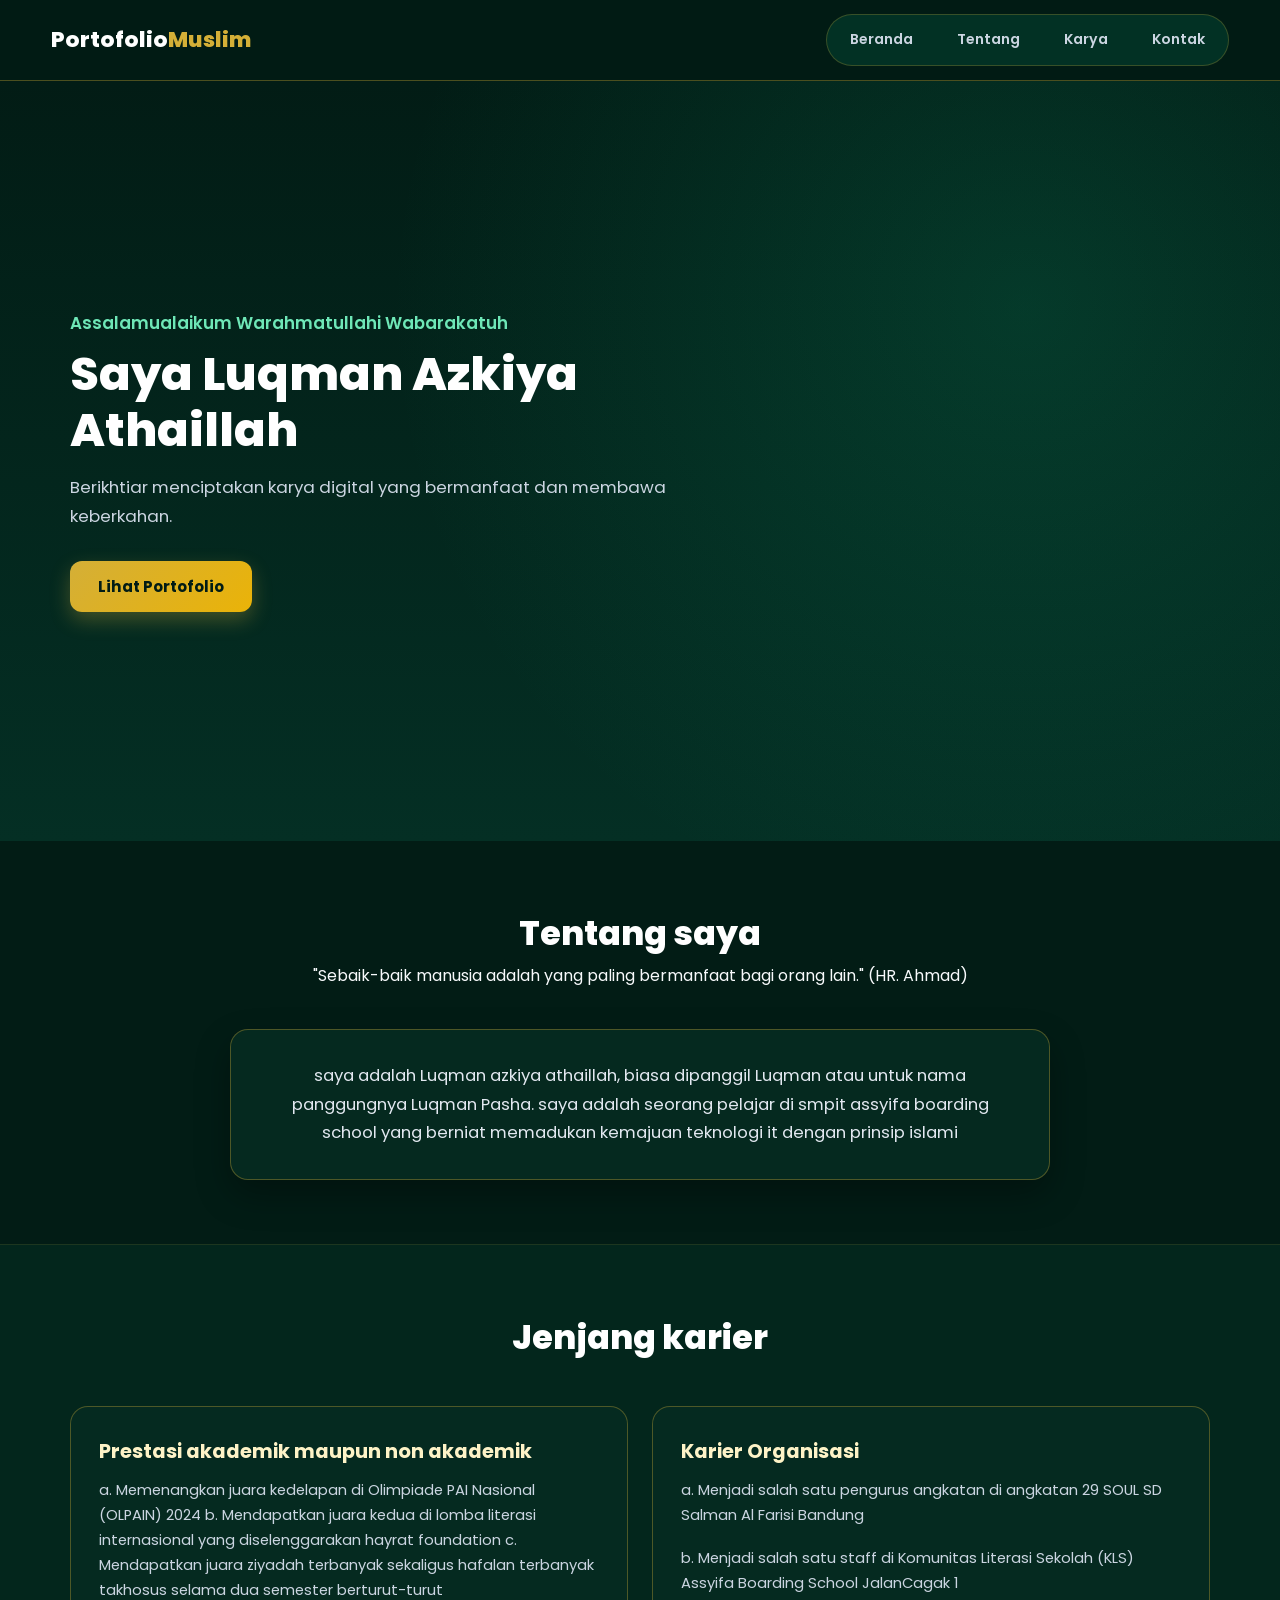
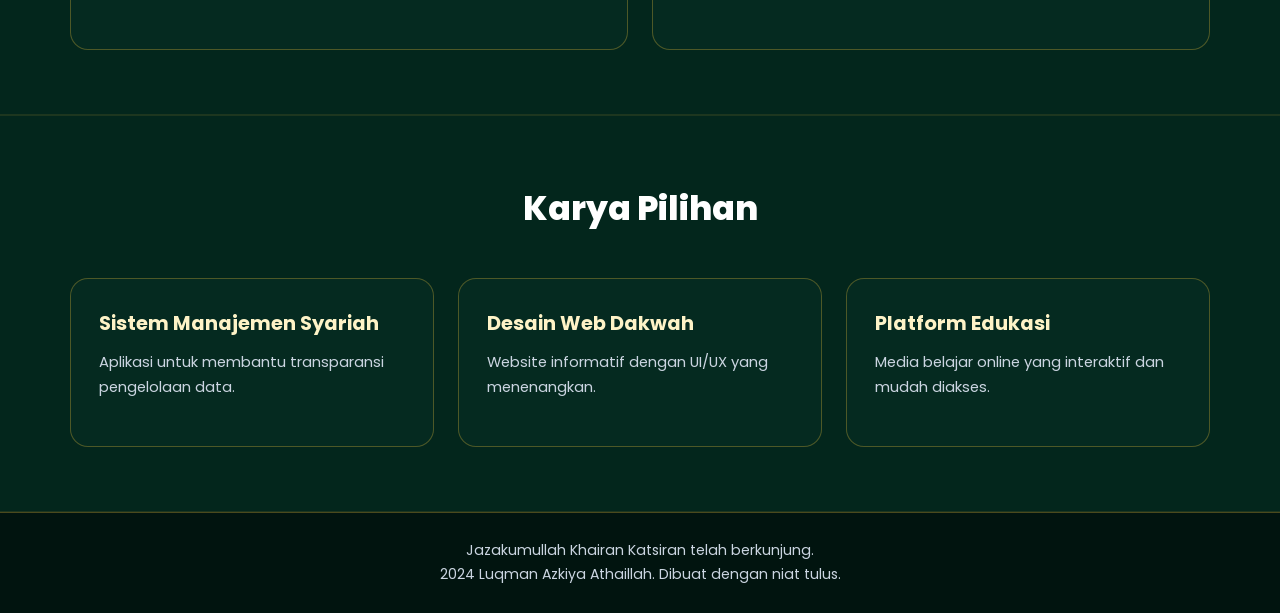
<file: index (1).html>
<!DOCTYPE html>
<html lang="id">
<head>
    <meta charset="UTF-8">
    <meta name="viewport" content="width=device-width, initial-scale=1.0">
    <title>Portofolio Islami Profesional - [Nama Anda]</title>
    
    <link rel="stylesheet" href="style.css">
    
    <link href="https://fonts.googleapis.com/css2?family=Amiri:wght@700&family=Poppins:wght@300;400;600&display=swap" rel="stylesheet">
</head>
<body>

    <nav>
        <div class="container-nav">
            <div class="logo">Portofolio<span>Muslim</span></div>
            <ul class="nav-links">
                <li><a href="#home">Beranda</a></li>
                <li><a href="#about">Tentang</a></li>
                <li><a href="#projects">Karya</a></li>
                <li><a href="#contact">Kontak</a></li>
            </ul>
        </div>
    </nav>

    <header id="home">
        <div class="container">
            <div class="hero-content">
                <p class="salam">Assalamualaikum Warahmatullahi Wabarakatuh</p>
                <h1>Saya Luqman Azkiya Athaillah</h1>
                <p class="tagline">Berikhtiar menciptakan karya digital yang bermanfaat dan membawa keberkahan.</p>
                <a href="#projects" class="btn-primary">Lihat Portofolio</a>
            </div>
        </div>
    </header>

    <section id="about">
        <div class="container">
            <div class="section-header">
                <h2>Tentang saya</h2>
                <p class="quote">"Sebaik-baik manusia adalah yang paling bermanfaat bagi orang lain." (HR. Ahmad)</p>
            </div>
            <div class="about-content">
                <p>saya adalah Luqman azkiya athaillah, biasa dipanggil Luqman atau untuk nama panggungnya Luqman Pasha. saya
                    adalah seorang pelajar di smpit assyifa boarding school yang berniat memadukan kemajuan teknologi it dengan
                    prinsip islami
                </p>
            </div>
        </div>
    </section>

    <section id="projects" class="bg-alt">
        <div class="container">
            <div class="section-header">
                <h2>Jenjang karier</h2>
            </div>
            <div class="project-grid">
                <div class="project-card">
                    <div class="card-body">
                        <h3>Prestasi akademik maupun non akademik</h3>
                        <p>a. Memenangkan juara kedelapan di Olimpiade PAI Nasional (OLPAIN) 2024
                           b. Mendapatkan juara kedua di lomba literasi internasional yang diselenggarakan hayrat foundation
                           c. Mendapatkan juara ziyadah terbanyak sekaligus hafalan terbanyak takhosus selama dua semester berturut-turut
                        </p>
                    </div>
                </div>
                <div class="project-card">
                    <div class="card-body">
                        <h3>Karier Organisasi</h3>
                        <p>a. Menjadi salah satu pengurus angkatan di angkatan 29 SOUL SD Salman Al Farisi Bandung<p>
                           b. Menjadi salah satu staff di Komunitas Literasi Sekolah (KLS) Assyifa Boarding School JalanCagak 1
                        </p>
                    </div>
    </section>

    <section id="projects" class="bg-alt">
        <div class="container">
            <div class="section-header">
                <h2>Karya Pilihan</h2>
            </div>
            <div class="project-grid">
                <div class="project-card">
                    <div class="card-body">
                        <h3>Sistem Manajemen Syariah</h3>
                        <p>Aplikasi untuk membantu transparansi pengelolaan data.</p>
                    </div>
                </div>
                <div class="project-card">
                    <div class="card-body">
                        <h3>Desain Web Dakwah</h3>
                        <p>Website informatif dengan UI/UX yang menenangkan.</p>
                    </div>
                </div>
                <div class="project-card">
                    <div class="card-body">
                        <h3>Platform Edukasi</h3>
                        <p>Media belajar online yang interaktif dan mudah diakses.</p>
                    </div>
                </div>
            </div>
        </div>
    </section>

    <footer>
        <div class="container">
            <p>Jazakumullah Khairan Katsiran telah berkunjung.</p>
            <p>2024 Luqman Azkiya Athaillah. Dibuat dengan niat tulus.</p>
        </div>
    </footer>

</body>
</html>
</file>
<file: style.css>
/* =================================================================
   0. VARIABEL TEMA & RESET DASAR (ROYAL EMERALD & IMPERIAL GOLD)
   ================================================================= */
:root {
    --emerald-dark: #021c15;
    --emerald-deep: #042f24;
    --emerald-main: #064e3b;
    --emerald-light: #10b981;
    --gold-primary: #d4af37;
    --gold-bright: #facc15;
    --gold-soft: #fde68a;
    --text-light: #f8fafc;
    --text-muted: #cbd5e1;
    --card-bg: rgba(6, 44, 34, 0.85);
    --border-gold: rgba(212, 175, 55, 0.35);
}

* {
    margin: 0;
    padding: 0;
    box-sizing: border-box;
}

body {
    font-family: 'Poppins', sans-serif;
    background-color: var(--emerald-dark);
    color: var(--text-light);
    line-height: 1.7;
    overflow-x: hidden;
}

.hidden-page, .hidden {
    display: none !important;
}

.container {
    width: 90%;
    max-width: 1140px;
    margin: 0 auto;
}

/* =================================================================
   1. ENTERING STYLE & LOADING SCREEN SEJARAH + POTRET DETAIL 4 TOKOH
   ================================================================= */
.entering-screen {
    position: fixed;
    inset: 0;
    z-index: 10000;
    background: radial-gradient(circle at center, #064e3b 0%, #021c15 70%, #01110d 100%);
    display: flex;
    justify-content: center;
    align-items: center;
    text-align: center;
    padding: 18px;
    overflow-y: auto;
    transition: opacity 0.85s cubic-bezier(0.4, 0, 0.2, 1), transform 0.85s cubic-bezier(0.4, 0, 0.2, 1);
}

.entering-screen.portal-opened {
    opacity: 0;
    transform: scale(1.08);
    pointer-events: none;
}

.entering-pattern {
    position: absolute;
    inset: 0;
    background-image: radial-gradient(rgba(212, 175, 55, 0.12) 1px, transparent 1px);
    background-size: 28px 28px;
    pointer-events: none;
}

.entering-content {
    position: relative;
    max-width: 820px;
    width: 100%;
    z-index: 2;
    animation: fadeInScale 0.9s ease forwards;
}

@keyframes fadeInScale {
    from { opacity: 0; transform: translateY(18px) scale(0.96); }
    to { opacity: 1; transform: translateY(0) scale(1); }
}

.entering-emblem-box {
    position: relative;
    width: 80px;
    height: 80px;
    margin: 0 auto 6px;
    display: flex;
    justify-content: center;
    align-items: center;
}

.emblem-glow {
    position: absolute;
    inset: -8px;
    border-radius: 50%;
    background: radial-gradient(circle, rgba(212, 175, 55, 0.45), transparent 70%);
    animation: pulseGlow 3s infinite ease-in-out;
}

@keyframes pulseGlow {
    0%, 100% { transform: scale(0.95); opacity: 0.7; }
    50% { transform: scale(1.12); opacity: 1; }
}

.entering-emblem {
    width: 70px;
    height: 70px;
    object-fit: contain;
    position: relative;
    z-index: 2;
    filter: drop-shadow(0 6px 18px rgba(0, 0, 0, 0.6));
}

.entering-arabic {
    font-family: 'Amiri', serif;
    font-size: 1.35rem;
    color: var(--gold-bright);
    margin-bottom: 2px;
}

.entering-motto-title {
    font-family: 'Amiri', serif;
    font-size: 1.12rem;
    color: #fef3c7;
    letter-spacing: 0.5px;
    margin-bottom: 12px;
}

/* History Timeline Loader & Panggung Karakter Tokoh */
.history-loader-box {
    background: rgba(2, 24, 18, 0.88);
    border: 1.5px solid rgba(212, 175, 55, 0.45);
    border-radius: 18px;
    padding: 16px 18px;
    margin: 0 auto 14px;
    box-shadow: 0 15px 35px rgba(0, 0, 0, 0.5);
}

.characters-stage {
    display: grid;
    grid-template-columns: repeat(4, 1fr);
    gap: 10px;
    margin-bottom: 14px;
}

.char-card {
    background: rgba(6, 78, 59, 0.25);
    border: 1px solid rgba(212, 175, 55, 0.2);
    border-radius: 14px;
    padding: 10px 6px;
    display: flex;
    flex-direction: column;
    align-items: center;
    opacity: 0.45;
    transform: scale(0.94);
    transition: all 0.4s cubic-bezier(0.34, 1.56, 0.64, 1);
}

.char-card.passed {
    opacity: 0.82;
    border-color: rgba(16, 185, 129, 0.45);
    transform: scale(0.97);
}

.char-card.active {
    opacity: 1;
    transform: scale(1.04) translateY(-4px);
    background: radial-gradient(circle at top, rgba(212, 175, 55, 0.25), rgba(6, 78, 59, 0.65));
    border: 1.5px solid var(--gold-bright);
    box-shadow: 0 8px 22px rgba(212, 175, 55, 0.35);
}

.char-avatar-bob {
    margin-bottom: 6px;
    border-radius: 50%;
    line-height: 0;
    transition: filter 0.35s ease;
}

.char-card.active .char-avatar-bob {
    animation: charFloat 1.6s ease-in-out infinite;
    filter: drop-shadow(0 6px 14px rgba(250, 204, 21, 0.45));
}

@keyframes charFloat {
    0%, 100% { transform: translateY(0px); }
    50% { transform: translateY(-5px); }
}

.char-name {
    font-size: 0.78rem;
    font-weight: 700;
    color: #fef3c7;
    line-height: 1.2;
}

.char-role-tag {
    font-size: 0.66rem;
    color: #6ee7b7;
    margin-top: 2px;
}

.history-milestones {
    display: grid;
    grid-template-columns: repeat(4, 1fr);
    gap: 8px;
    margin-bottom: 10px;
}

.milestone-item {
    display: flex;
    flex-direction: column;
    align-items: center;
    gap: 3px;
    opacity: 0.45;
    transition: all 0.35s ease;
}

.milestone-item.active,
.milestone-item.passed {
    opacity: 1;
}

.ms-year {
    font-size: 0.88rem;
    font-weight: 800;
    color: var(--gold-soft);
}

.milestone-item.active .ms-year {
    color: var(--gold-bright);
    transform: scale(1.1);
}

.ms-dot {
    width: 11px;
    height: 11px;
    border-radius: 50%;
    background: #1e293b;
    border: 2px solid var(--gold-primary);
    transition: all 0.35s ease;
}

.milestone-item.passed .ms-dot {
    background: #10b981;
    border-color: #6ee7b7;
}

.milestone-item.active .ms-dot {
    background: var(--gold-bright);
    box-shadow: 0 0 12px var(--gold-bright);
    transform: scale(1.2);
}

.ms-label {
    font-size: 0.7rem;
    color: #a7f3d0;
    font-weight: 500;
}

.history-progress-track {
    width: 100%;
    height: 6px;
    background: rgba(255, 255, 255, 0.1);
    border-radius: 999px;
    overflow: hidden;
    margin-bottom: 12px;
}

.history-progress-fill {
    height: 100%;
    width: 0%;
    background: linear-gradient(90deg, #10b981, #d4af37, #facc15);
    border-radius: 999px;
    transition: width 0.25s linear;
}

.history-caption-card {
    background: rgba(6, 78, 59, 0.45);
    border: 1px solid rgba(212, 175, 55, 0.25);
    border-radius: 12px;
    padding: 10px 14px;
    min-height: 66px;
    display: flex;
    flex-direction: column;
    align-items: center;
    justify-content: center;
    gap: 4px;
}

.history-year-badge {
    background: var(--gold-primary);
    color: #021c15;
    font-size: 0.72rem;
    font-weight: 800;
    padding: 2px 10px;
    border-radius: 999px;
}

#history-active-desc {
    font-size: 0.82rem;
    color: #f1f5f9;
    line-height: 1.45;
}

.entering-owner {
    font-size: 1.55rem;
    font-weight: 800;
    color: #ffffff;
    letter-spacing: 0.4px;
}

.entering-role {
    font-size: 0.84rem;
    color: var(--gold-soft);
    margin-bottom: 12px;
}

.btn-enter-portal {
    background: linear-gradient(135deg, #d4af37, #f59e0b);
    color: #021c15;
    border: 2px solid #fef08a;
    padding: 11px 28px;
    border-radius: 999px;
    font-size: 0.92rem;
    font-weight: 700;
    font-family: inherit;
    cursor: pointer;
    display: inline-flex;
    align-items: center;
    gap: 10px;
    box-shadow: 0 10px 30px rgba(212, 175, 55, 0.4);
    transition: all 0.3s ease;
}

.btn-enter-portal:disabled {
    opacity: 0.65;
    cursor: wait;
    filter: grayscale(0.3);
}

.btn-enter-portal:not(:disabled):hover {
    transform: translateY(-3px) scale(1.03);
    box-shadow: 0 15px 38px rgba(212, 175, 55, 0.65);
}

/* =================================================================
   2. NAVIGASI UTAMA & TAB SWITCHER
   ================================================================= */
nav {
    position: sticky;
    top: 0;
    z-index: 1000;
    background: rgba(2, 28, 21, 0.94);
    backdrop-filter: blur(12px);
    border-bottom: 1px solid var(--border-gold);
    padding: 14px 0;
}

.container-nav {
    width: 92%;
    max-width: 1200px;
    margin: 0 auto;
    display: flex;
    justify-content: space-between;
    align-items: center;
    flex-wrap: wrap;
    gap: 12px;
}

.logo-wrapper {
    display: flex;
    align-items: center;
    gap: 10px;
}

.logo-im {
    width: 38px;
    height: 38px;
    object-fit: contain;
}

.logo {
    font-size: 1.35rem;
    font-weight: 800;
    color: #fff;
}

.logo span {
    color: var(--gold-primary);
}

.nav-links {
    list-style: none;
    display: flex;
    gap: 8px;
    background: rgba(6, 78, 59, 0.45);
    padding: 5px;
    border-radius: 999px;
    border: 1px solid rgba(212, 175, 55, 0.25);
}

.nav-links a {
    text-decoration: none;
    color: var(--text-muted);
    font-size: 0.88rem;
    font-weight: 600;
    padding: 8px 18px;
    border-radius: 999px;
    transition: all 0.25s ease;
    display: block;
}

.nav-links a:hover {
    color: #fff;
}

.nav-links a.active-tab {
    background: linear-gradient(135deg, #d4af37, #eab308);
    color: #021c15;
    box-shadow: 0 4px 12px rgba(212, 175, 55, 0.35);
}

.jam-container {
    background: rgba(6, 78, 59, 0.65);
    border: 1px solid var(--border-gold);
    padding: 6px 14px;
    border-radius: 999px;
    font-size: 0.85rem;
    font-weight: 600;
    color: var(--gold-soft);
    display: flex;
    align-items: center;
    gap: 8px;
    user-select: none;
    transition: transform 0.2s ease, border-color 0.2s ease;
}

.jam-container:hover {
    border-color: var(--gold-bright);
    transform: scale(1.03);
}

.jam-dot {
    width: 8px;
    height: 8px;
    background: #10b981;
    border-radius: 50%;
    box-shadow: 0 0 8px #10b981;
}

.main-tab-section {
    animation: tabFadeIn 0.45s ease;
    min-height: calc(100vh - 155px);
}

@keyframes tabFadeIn {
    from { opacity: 0; transform: translateY(14px); }
    to { opacity: 1; transform: translateY(0); }
}

/* =================================================================
   3. HERO SECTION (BERANDA) & ORBIT SIMBOL IKHWAN
   ================================================================= */
header#home {
    position: relative;
    min-height: calc(100vh - 140px);
    display: flex;
    align-items: center;
    background: radial-gradient(circle at 80% 30%, rgba(16, 185, 129, 0.16), transparent 55%),
                linear-gradient(180deg, #021c15 0%, #042f24 100%);
    overflow: hidden;
    padding: 60px 0;
}

.hero-crescent-bg {
    position: absolute;
    right: 6%;
    top: 50%;
    transform: translateY(-50%);
    font-size: 360px;
    color: rgba(212, 175, 55, 0.06);
    pointer-events: none;
    user-select: none;
}

.hero-flex-layout {
    display: flex;
    align-items: center;
    justify-content: space-between;
    gap: 40px;
}

.hero-content {
    max-width: 700px;
    position: relative;
    z-index: 2;
}

.hero-badge {
    display: inline-block;
    background: rgba(212, 175, 55, 0.14);
    border: 1px solid var(--border-gold);
    color: var(--gold-soft);
    padding: 6px 16px;
    border-radius: 999px;
    font-size: 0.82rem;
    font-weight: 600;
    margin-bottom: 16px;
}

.salam {
    font-size: 1.05rem;
    color: #6ee7b7;
    font-weight: 600;
    margin-bottom: 8px;
}

.hero-content h1 {
    font-size: 2.9rem;
    font-weight: 800;
    line-height: 1.2;
    margin-bottom: 16px;
    color: #fff;
}

.hero-name-row {
    display: flex;
    align-items: center;
    flex-wrap: wrap;
    gap: 14px;
}

.gold-name {
    background: linear-gradient(135deg, #fde68a, #d4af37);
    -webkit-background-clip: text;
    -webkit-text-fill-color: transparent;
}

.inline-im-emblem {
    display: inline-flex;
    align-items: center;
    justify-content: center;
    width: 54px;
    height: 54px;
    border-radius: 50%;
    background: radial-gradient(circle, rgba(212, 175, 55, 0.25), rgba(6, 78, 59, 0.8));
    border: 2px solid var(--gold-primary);
    padding: 6px;
    cursor: pointer;
    box-shadow: 0 0 18px rgba(212, 175, 55, 0.45);
    transition: transform 0.3s ease, box-shadow 0.3s ease;
    flex-shrink: 0;
}

.inline-im-emblem:hover {
    transform: rotate(12deg) scale(1.1);
    box-shadow: 0 0 26px rgba(250, 204, 21, 0.75);
}

.inline-im-emblem img {
    width: 100%;
    height: 100%;
    object-fit: contain;
}

.im-orbit-showcase {
    position: relative;
    width: 270px;
    height: 270px;
    flex-shrink: 0;
    display: flex;
    justify-content: center;
    align-items: center;
    cursor: pointer;
    user-select: none;
}

.orbit-ring {
    position: absolute;
    border-radius: 50%;
    border: 1.5px dashed rgba(212, 175, 55, 0.45);
}

.outer-orbit {
    inset: 0;
    animation: spinOrbit 24s linear infinite;
}

.inner-orbit {
    inset: 36px;
    border: 1px solid rgba(16, 185, 129, 0.4);
    animation: spinOrbitReverse 16s linear infinite;
}

@keyframes spinOrbit {
    from { transform: rotate(0deg); }
    to { transform: rotate(360deg); }
}

@keyframes spinOrbitReverse {
    from { transform: rotate(360deg); }
    to { transform: rotate(0deg); }
}

.orbit-symbol {
    position: absolute;
    width: 36px;
    height: 36px;
    background: #021c15;
    border: 1.5px solid var(--gold-primary);
    color: var(--gold-bright);
    border-radius: 50%;
    display: flex;
    align-items: center;
    justify-content: center;
    font-size: 1rem;
    box-shadow: 0 0 12px rgba(212, 175, 55, 0.4);
}

.sym-1 { top: -18px; left: 50%; transform: translateX(-50%); }
.sym-2 { bottom: -18px; left: 50%; transform: translateX(-50%); }
.sym-3 { left: -18px; top: 50%; transform: translateY(-50%); }
.sym-4 { right: -18px; top: 50%; transform: translateY(-50%); }

.orbit-arabic-tag {
    position: absolute;
    top: -12px;
    left: 50%;
    transform: translateX(-50%);
    background: #064e3b;
    color: var(--gold-soft);
    font-family: 'Amiri', serif;
    font-size: 0.85rem;
    padding: 1px 10px;
    border-radius: 999px;
    border: 1px solid var(--gold-primary);
}

.orbit-arabic-tag.bottom-tag {
    top: auto;
    bottom: -12px;
}

.orbit-center-logo {
    width: 122px;
    height: 122px;
    border-radius: 50%;
    background: radial-gradient(circle, #064e3b, #021c15);
    border: 2.5px solid var(--gold-primary);
    padding: 14px;
    display: flex;
    align-items: center;
    justify-content: center;
    box-shadow: 0 0 35px rgba(212, 175, 55, 0.35);
    z-index: 2;
    transition: transform 0.3s ease;
}

.im-orbit-showcase:hover .orbit-center-logo {
    transform: scale(1.06);
}

.orbit-center-logo img {
    width: 100%;
    height: 100%;
    object-fit: contain;
}

.tagline {
    font-size: 1.05rem;
    color: var(--text-muted);
    margin-bottom: 30px;
}

.hero-btn-group {
    display: flex;
    flex-wrap: wrap;
    gap: 14px;
}

.btn-primary {
    display: inline-block;
    background: linear-gradient(135deg, #d4af37, #eab308);
    color: #021c15;
    padding: 13px 28px;
    border-radius: 12px;
    font-weight: 700;
    font-size: 0.95rem;
    text-decoration: none;
    border: none;
    cursor: pointer;
    box-shadow: 0 8px 20px rgba(212, 175, 55, 0.3);
    transition: all 0.25s ease;
}

.btn-primary:hover {
    transform: translateY(-2px);
    box-shadow: 0 12px 26px rgba(212, 175, 55, 0.45);
}

.btn-secondary {
    display: inline-block;
    background: rgba(6, 78, 59, 0.6);
    color: #fef3c7;
    padding: 13px 28px;
    border-radius: 12px;
    font-weight: 600;
    font-size: 0.95rem;
    border: 1px solid var(--border-gold);
    cursor: pointer;
    transition: all 0.25s ease;
}

.btn-secondary:hover {
    background: rgba(212, 175, 55, 0.18);
    border-color: var(--gold-primary);
}

/* =================================================================
   4. SECTION UMUM, TENTANG SAYA, 5 PASAL, & PROJEK
   ================================================================= */
section {
    padding: 64px 0;
}

section.bg-alt {
    background: rgba(4, 47, 36, 0.55);
    border-top: 1px solid rgba(212, 175, 55, 0.12);
    border-bottom: 1px solid rgba(212, 175, 55, 0.12);
}

.section-header {
    text-align: center;
    margin-bottom: 40px;
}

.section-tag {
    display: inline-block;
    font-size: 0.78rem;
    text-transform: uppercase;
    letter-spacing: 1.5px;
    color: var(--gold-primary);
    font-weight: 700;
    margin-bottom: 6px;
}

.section-header h2 {
    font-size: 2.1rem;
    font-weight: 800;
    color: #fff;
}

.section-desc {
    color: var(--text-muted);
    font-size: 0.95rem;
    margin-top: 8px;
}

.about-content {
    max-width: 820px;
    margin: 0 auto;
    background: var(--card-bg);
    border: 1px solid var(--border-gold);
    padding: 32px;
    border-radius: 18px;
    text-align: center;
    font-size: 1.04rem;
    color: #e2e8f0;
    box-shadow: 0 15px 35px rgba(0, 0, 0, 0.3);
}

.quote-im-wrapper {
    max-width: 860px;
    margin: 0 auto;
}

.quote-im-container {
    background: linear-gradient(145deg, rgba(6, 78, 59, 0.85), rgba(2, 28, 21, 0.95));
    border: 1.5px solid var(--gold-primary);
    border-radius: 20px;
    padding: 36px;
    position: relative;
    box-shadow: 0 20px 45px rgba(0, 0, 0, 0.45);
}

.quote-emblem-top {
    text-align: center;
    font-size: 2rem;
    color: var(--gold-primary);
    margin-bottom: 6px;
}

.quote-title {
    text-align: center;
    font-size: 1.25rem;
    font-weight: 700;
    color: var(--gold-soft);
    margin-bottom: 12px;
}

.quote-motto {
    text-align: center;
    font-family: 'Amiri', serif;
    font-size: 1.3rem;
    font-style: italic;
    color: #6ee7b7;
    margin-bottom: 24px;
    padding-bottom: 18px;
    border-bottom: 1px dashed rgba(212, 175, 55, 0.35);
}

.quote-pasal {
    list-style: none;
    display: grid;
    gap: 12px;
}

.quote-pasal li {
    background: rgba(2, 28, 21, 0.65);
    padding: 12px 18px;
    border-radius: 12px;
    border-left: 4px solid var(--gold-primary);
    font-size: 0.96rem;
}

.quote-pasal li strong {
    color: var(--gold-primary);
    margin-right: 6px;
}

.project-grid {
    display: grid;
    grid-template-columns: repeat(auto-fit, minmax(300px, 1fr));
    gap: 24px;
}

.project-card {
    background: var(--card-bg);
    border: 1px solid var(--border-gold);
    border-radius: 18px;
    padding: 28px;
    transition: all 0.3s ease;
    position: relative;
    overflow: hidden;
    display: flex;
    flex-direction: column;
    justify-content: space-between;
}

.card-clickable {
    cursor: pointer;
}

.card-clickable:hover {
    transform: translateY(-6px);
    border-color: var(--gold-bright);
    box-shadow: 0 18px 36px rgba(0, 0, 0, 0.45), 0 0 20px rgba(212, 175, 55, 0.18);
}

.featured-project-card {
    background: linear-gradient(145deg, rgba(6, 78, 59, 0.95), rgba(2, 38, 29, 0.98));
    border: 1.5px solid var(--gold-primary);
}

.card-badge-new {
    display: inline-block;
    background: rgba(212, 175, 55, 0.2);
    color: var(--gold-soft);
    border: 1px solid var(--gold-primary);
    font-size: 0.72rem;
    font-weight: 700;
    padding: 3px 10px;
    border-radius: 999px;
    margin-bottom: 10px;
}

.card-icon {
    font-size: 2.2rem;
    display: block;
    margin-bottom: 12px;
}

.project-card h3 {
    font-size: 1.22rem;
    color: #fef3c7;
    margin-bottom: 10px;
}

.project-card p {
    font-size: 0.92rem;
    color: var(--text-muted);
    margin-bottom: 18px;
}

.btn-open {
    display: inline-block;
    color: var(--gold-primary);
    font-weight: 700;
    font-size: 0.9rem;
    transition: transform 0.2s;
}

.card-clickable:hover .btn-open {
    transform: translateX(5px);
    color: var(--gold-bright);
}

.contact-card-box {
    max-width: 720px;
    margin: 0 auto;
    background: var(--card-bg);
    border: 1.5px solid var(--border-gold);
    border-radius: 20px;
    padding: 36px;
    text-align: center;
}

.contact-emblem {
    font-size: 2.5rem;
    color: var(--gold-primary);
    margin-bottom: 10px;
}

.contact-card-box h3 {
    font-size: 1.4rem;
    color: #fef3c7;
    margin-bottom: 10px;
}

.contact-details {
    margin-top: 24px;
    display: grid;
    gap: 10px;
    text-align: left;
}

.contact-item {
    background: rgba(2, 28, 21, 0.7);
    padding: 12px 18px;
    border-radius: 10px;
    border-left: 3px solid var(--gold-primary);
    font-size: 0.92rem;
}

footer {
    background: #01140f;
    border-top: 1px solid var(--border-gold);
    text-align: center;
    padding: 26px 0;
    font-size: 0.88rem;
    color: var(--text-muted);
}

.footer-arabic {
    font-family: 'Amiri', serif;
    font-size: 1.35rem;
    color: var(--gold-primary);
    margin-bottom: 4px;
}

.btn-back {
    background: rgba(6, 78, 59, 0.85);
    color: #fef3c7;
    border: 1px solid var(--border-gold);
    padding: 10px 18px;
    border-radius: 10px;
    font-weight: 600;
    cursor: pointer;
    margin-bottom: 20px;
    display: inline-block;
    transition: all 0.2s;
}

.btn-back:hover {
    background: var(--gold-primary);
    color: #021c15;
}

/* =================================================================
   5. KALKULATOR, ARTIKEL, GAME, KIBLAT, & MAPCHART
   ================================================================= */
.calc-wrapper {
    min-height: 100vh;
    display: flex;
    flex-direction: column;
    align-items: center;
    justify-content: center;
    padding: 24px;
}

.calculator {
    background: #042f24;
    border: 1.5px solid var(--gold-primary);
    border-radius: 20px;
    padding: 24px;
    width: 100%;
    max-width: 360px;
    box-shadow: 0 20px 45px rgba(0, 0, 0, 0.5);
}

.calc-header h3 {
    text-align: center;
    color: var(--gold-soft);
    margin-bottom: 14px;
}

#calc-display {
    width: 100%;
    padding: 16px;
    font-size: 1.6rem;
    text-align: right;
    background: #021c15;
    color: #fff;
    border: 1px solid var(--border-gold);
    border-radius: 12px;
    margin-bottom: 16px;
}

.calc-buttons {
    display: grid;
    grid-template-columns: repeat(4, 1fr);
    gap: 10px;
}

.calc-buttons button {
    padding: 16px;
    font-size: 1.1rem;
    font-weight: 700;
    border: none;
    border-radius: 12px;
    background: rgba(255, 255, 255, 0.08);
    color: #fff;
    cursor: pointer;
    transition: 0.2s;
}

.calc-buttons button:hover {
    background: rgba(212, 175, 55, 0.25);
}

.calc-buttons .btn-operator { color: var(--gold-bright); }
.calc-buttons .btn-action { background: rgba(239, 68, 68, 0.25); color: #fca5a5; }
.calc-buttons .btn-equal { background: var(--gold-primary); color: #021c15; }

.portal-container {
    max-width: 1040px;
    margin: 0 auto;
    padding: 32px 20px;
}

.portal-header {
    text-align: center;
    margin-bottom: 30px;
}

.portal-logo {
    font-size: 2.2rem;
    font-weight: 800;
    color: #fff;
}

.portal-logo span { color: var(--gold-primary); }

.featured-news, .news-card {
    background: var(--card-bg);
    border: 1px solid var(--border-gold);
    border-radius: 16px;
    padding: 26px;
    margin-bottom: 24px;
}

.featured-badge, .news-badge {
    display: inline-block;
    background: var(--gold-primary);
    color: #021c15;
    font-size: 0.75rem;
    font-weight: 700;
    padding: 4px 12px;
    border-radius: 999px;
    margin-bottom: 10px;
}

.news-meta {
    font-size: 0.82rem;
    color: #6ee7b7;
    margin: 8px 0 14px;
}

.news-grid {
    display: grid;
    grid-template-columns: repeat(auto-fit, minmax(280px, 1fr));
    gap: 20px;
}

.blog-admin-box {
    background: rgba(2, 28, 21, 0.9);
    border: 1px solid var(--gold-primary);
    border-radius: 14px;
    padding: 22px;
    margin: 24px 0;
}

.blog-admin-box h3 { color: var(--gold-soft); margin-bottom: 12px; }

.blog-form-grid {
    display: grid;
    gap: 12px;
}

.blog-form-grid input,
.blog-form-grid select,
.blog-form-grid textarea {
    width: 100%;
    padding: 11px 14px;
    border-radius: 10px;
    border: 1px solid var(--border-gold);
    background: #042f24;
    color: #fff;
    font-family: inherit;
}

.cg-container {
    max-width: 1200px;
    margin: 0 auto;
    padding: 24px 20px;
}

.cg-header {
    display: flex;
    justify-content: space-between;
    align-items: center;
    flex-wrap: wrap;
    gap: 12px;
    margin-bottom: 24px;
}

.cg-logo { font-size: 1.6rem; font-weight: 800; }
.cg-logo span { color: var(--gold-primary); }

.cg-layout {
    display: grid;
    grid-template-columns: 2fr 1fr;
    gap: 24px;
}

.cg-viewport, .cg-sidebar {
    background: var(--card-bg);
    border: 1px solid var(--border-gold);
    border-radius: 16px;
    padding: 22px;
}

.puzzle-controls {
    display: flex;
    flex-wrap: wrap;
    gap: 12px;
    align-items: center;
    margin: 16px 0;
}

.diff-btn, .btn-reset-game {
    padding: 7px 14px;
    border-radius: 8px;
    border: 1px solid var(--border-gold);
    background: #021c15;
    color: #fff;
    cursor: pointer;
}

.diff-btn.active, .btn-reset-game {
    background: var(--gold-primary);
    color: #021c15;
    font-weight: 700;
}

.puzzle-board-wrapper {
    position: relative;
    width: 300px;
    height: 300px;
    margin: 20px auto;
    border: 2px solid var(--gold-primary);
    border-radius: 12px;
    overflow: hidden;
}

.puzzle-board {
    width: 100%;
    height: 100%;
    display: grid;
    gap: 2px;
    background: #021c15;
}

.puzzle-tile {
    background-repeat: no-repeat;
    cursor: pointer;
    border-radius: 4px;
}

.empty-tile { background: rgba(255, 255, 255, 0.04); cursor: default; }

.puzzle-win-overlay {
    position: absolute;
    inset: 0;
    background: rgba(2, 28, 21, 0.92);
    display: flex;
    flex-direction: column;
    justify-content: center;
    align-items: center;
    text-align: center;
    padding: 16px;
}

.cg-game-grid { display: grid; gap: 14px; margin-top: 14px; }
.cg-card {
    background: rgba(2, 28, 21, 0.8);
    border: 1px solid var(--border-gold);
    border-radius: 12px;
    padding: 14px;
}

.kiblat-container {
    max-width: 560px;
    margin: 0 auto;
    padding: 32px 20px;
    text-align: center;
}

.compass-wrapper {
    margin: 30px auto;
    display: flex;
    justify-content: center;
}

.compass-outer-ring {
    position: relative;
    width: 260px;
    height: 260px;
    border-radius: 50%;
    border: 4px solid var(--gold-primary);
    background: radial-gradient(circle, #064e3b, #021c15);
    box-shadow: 0 0 35px rgba(212, 175, 55, 0.25);
}

.cardinal-degree {
    position: absolute;
    font-weight: 800;
    color: var(--gold-soft);
}
.cardinal-degree.N { top: 8px; left: 50%; transform: translateX(-50%); color: #ef4444; }
.cardinal-degree.S { bottom: 8px; left: 50%; transform: translateX(-50%); }
.cardinal-degree.E { right: 12px; top: 50%; transform: translateY(-50%); }
.cardinal-degree.W { left: 12px; top: 50%; transform: translateY(-50%); }

.compass-dial {
    width: 100%;
    height: 100%;
    position: relative;
    transition: transform 0.25s ease-out;
}

.qibla-marker {
    position: absolute;
    top: 0;
    left: 50%;
    width: 40px;
    height: 50%;
    margin-left: -20px;
    transform-origin: bottom center;
    display: flex;
    justify-content: center;
    align-items: flex-start;
    pointer-events: none;
}

.kabah-icon-wrapper {
    width: 34px;
    height: 34px;
    margin-top: 8px;
    filter: drop-shadow(0 0 8px rgba(255, 215, 0, 0.9));
}

.kiblat-info-card {
    display: flex;
    justify-content: space-around;
    align-items: center;
    background: var(--card-bg);
    border: 1px solid var(--border-gold);
    border-radius: 14px;
    padding: 18px;
    margin-bottom: 20px;
}

.info-label { display: block; font-size: 0.78rem; color: var(--text-muted); }
.info-value { font-size: 1.15rem; font-weight: 700; color: var(--gold-bright); }

.mapchart-container {
    height: 100vh;
    display: flex;
    flex-direction: column;
    padding: 16px;
}

.mapchart-header {
    display: flex;
    justify-content: space-between;
    align-items: center;
    margin-bottom: 12px;
}

.mapchart-layout {
    flex: 1;
    display: grid;
    grid-template-columns: 280px 1fr;
    gap: 16px;
    min-height: 0;
}

.mapchart-sidebar {
    background: var(--card-bg);
    border: 1px solid var(--border-gold);
    border-radius: 12px;
    padding: 16px;
    display: flex;
    flex-direction: column;
    gap: 14px;
}

.mapchart-viewport {
    border: 1.5px solid var(--border-gold);
    border-radius: 12px;
    overflow: hidden;
}

/* =================================================================
   6. STYLING CHATBOT MULTI-SESSION & SIDEBAR RIWAYAT (AL-BANNA & ZAHRA)
   ================================================================= */
.chatbot-theme {
    position: fixed;
    inset: 0;
    background: radial-gradient(circle at top right, #064e3b, #022c22 60%, #011813 100%);
    color: #f8fafc;
    font-family: 'Poppins', sans-serif;
    z-index: 9999;
    display: flex;
    justify-content: center;
    align-items: center;
    overflow: hidden;
}

.zahra-theme {
    background: radial-gradient(circle at top left, #115e59, #042f2e 55%, #021818 100%);
}

.chat-app-shell {
    width: 100%;
    max-width: 1240px;
    height: 100vh;
    max-height: 100dvh;
    display: flex;
    box-shadow: 0 25px 50px -12px rgba(0, 0, 0, 0.8);
    border-left: 1px solid rgba(212, 175, 55, 0.28);
    border-right: 1px solid rgba(212, 175, 55, 0.28);
}

.chat-history-sidebar {
    width: 280px;
    background: rgba(1, 20, 15, 0.96);
    border-right: 1px solid rgba(212, 175, 55, 0.3);
    display: flex;
    flex-direction: column;
    padding: 14px;
    flex-shrink: 0;
    transition: transform 0.3s ease;
    z-index: 20;
}

.zahra-sidebar {
    background: rgba(2, 24, 24, 0.96);
    border-right: 1px solid rgba(45, 212, 191, 0.35);
}

.sidebar-top-actions {
    display: flex;
    gap: 8px;
    margin-bottom: 14px;
}

.btn-new-session {
    flex: 1;
    background: linear-gradient(135deg, #d4af37, #eab308);
    color: #021c15;
    border: none;
    padding: 10px 14px;
    border-radius: 10px;
    font-weight: 700;
    font-size: 0.86rem;
    cursor: pointer;
    display: flex;
    align-items: center;
    justify-content: center;
    gap: 6px;
    transition: transform 0.2s;
}

.btn-new-session:hover {
    transform: translateY(-1px);
}

.zahra-new-btn {
    background: linear-gradient(135deg, #2dd4bf, #14b8a6);
    color: #042f2e;
}

.btn-close-sidebar-mobile {
    display: none;
    background: rgba(255, 255, 255, 0.1);
    color: #fff;
    border: 1px solid rgba(255, 255, 255, 0.2);
    border-radius: 10px;
    padding: 0 12px;
    cursor: pointer;
}

.sidebar-section-label {
    font-size: 0.74rem;
    text-transform: uppercase;
    letter-spacing: 1px;
    color: #94a3b8;
    font-weight: 700;
    margin-bottom: 8px;
    padding-left: 4px;
}

.chat-sessions-list {
    flex: 1;
    overflow-y: auto;
    display: flex;
    flex-direction: column;
    gap: 6px;
}

.session-item {
    display: flex;
    align-items: center;
    justify-content: space-between;
    gap: 8px;
    padding: 10px 12px;
    border-radius: 10px;
    background: rgba(255, 255, 255, 0.04);
    border: 1px solid transparent;
    cursor: pointer;
    transition: all 0.2s;
}

.session-item:hover {
    background: rgba(255, 255, 255, 0.08);
}

.session-item.active {
    background: rgba(212, 175, 55, 0.18);
    border-color: rgba(212, 175, 55, 0.5);
}

.zahra-sidebar .session-item.active {
    background: rgba(45, 212, 191, 0.18);
    border-color: rgba(45, 212, 191, 0.5);
}

.session-info-text {
    overflow: hidden;
    flex: 1;
}

.session-title {
    display: block;
    font-size: 0.83rem;
    font-weight: 600;
    color: #f1f5f9;
    white-space: nowrap;
    overflow: hidden;
    text-overflow: ellipsis;
}

.session-meta {
    display: block;
    font-size: 0.68rem;
    color: #94a3b8;
    margin-top: 2px;
}

.btn-delete-session {
    background: transparent;
    border: none;
    color: #94a3b8;
    font-size: 0.85rem;
    cursor: pointer;
    padding: 4px;
    border-radius: 6px;
    transition: 0.2s;
}

.btn-delete-session:hover {
    color: #f87171;
    background: rgba(239, 68, 68, 0.15);
}

.chat-app-wrapper {
    flex: 1;
    min-width: 0;
    height: 100%;
    background: rgba(6, 36, 29, 0.88);
    backdrop-filter: blur(16px);
    display: flex;
    flex-direction: column;
}

.zahra-wrapper {
    background: rgba(4, 47, 46, 0.9);
}

.chat-header {
    display: flex;
    justify-content: space-between;
    align-items: center;
    padding: 12px 18px;
    background: rgba(2, 24, 19, 0.95);
    border-bottom: 1px solid rgba(212, 175, 55, 0.32);
    gap: 10px;
}

.zahra-header, .zahra-input-area {
    background: rgba(2, 26, 26, 0.96);
    border-color: rgba(45, 212, 191, 0.35);
}

.chat-header-left {
    display: flex;
    align-items: center;
    gap: 10px;
    min-width: 0;
}

.btn-toggle-history, .btn-back-chat {
    background: rgba(255, 255, 255, 0.08);
    color: #e2e8f0;
    border: 1px solid rgba(212, 175, 55, 0.35);
    padding: 7px 12px;
    border-radius: 10px;
    cursor: pointer;
    font-size: 0.82rem;
    font-weight: 600;
    transition: all 0.2s ease;
    display: flex;
    align-items: center;
    gap: 5px;
    flex-shrink: 0;
}

.btn-toggle-history:hover, .btn-back-chat:hover {
    background: #d4af37;
    color: #022c22;
}

.zahra-btn-back {
    border-color: rgba(45, 212, 191, 0.45);
}
.zahra-btn-back:hover {
    background: #14b8a6;
    color: #042f2e;
}

.ai-profile {
    display: flex;
    align-items: center;
    gap: 10px;
    min-width: 0;
}

.ai-avatar-wrapper {
    position: relative;
    width: 44px;
    height: 44px;
    border-radius: 50%;
    padding: 2px;
    background: linear-gradient(135deg, #d4af37, #10b981);
    flex-shrink: 0;
}

.zahra-avatar-ring {
    background: linear-gradient(135deg, #2dd4bf, #f59e0b);
}

.ai-avatar {
    width: 100%;
    height: 100%;
    border-radius: 50%;
    object-fit: cover;
    background: #064e3b;
}

.ai-online-dot {
    position: absolute;
    bottom: 1px;
    right: 1px;
    width: 10px;
    height: 10px;
    background: #10b981;
    border: 2px solid #022c22;
    border-radius: 50%;
}

.ai-info {
    min-width: 0;
}

.ai-info h3 {
    margin: 0;
    font-size: 0.96rem;
    font-weight: 700;
    color: #fef3c7;
    display: flex;
    align-items: center;
    gap: 6px;
    white-space: nowrap;
    overflow: hidden;
    text-overflow: ellipsis;
}

.easter-tag {
    background: rgba(45, 212, 191, 0.2);
    color: #5eead4;
    border: 1px solid #2dd4bf;
    font-size: 0.65rem;
    padding: 1px 7px;
    border-radius: 999px;
}

.crescent-badge { color: #d4af37; }
.ai-info p {
    margin: 2px 0 0;
    font-size: 0.74rem;
    color: #6ee7b7;
    white-space: nowrap;
    overflow: hidden;
    text-overflow: ellipsis;
}

.btn-clear-chat {
    background: rgba(239, 68, 68, 0.15);
    color: #fca5a5;
    border: 1px solid rgba(239, 68, 68, 0.35);
    padding: 7px 12px;
    border-radius: 8px;
    font-size: 0.78rem;
    cursor: pointer;
    flex-shrink: 0;
}

.btn-clear-chat:hover { background: #ef4444; color: #fff; }

.chat-messages-area {
    flex: 1;
    overflow-y: auto;
    padding: 22px 20px;
    display: flex;
    flex-direction: column;
    gap: 16px;
    scroll-behavior: smooth;
}

.chat-msg-row {
    display: flex;
    gap: 12px;
    max-width: 85%;
    animation: fadeSlideUp 0.3s ease;
}

@keyframes fadeSlideUp {
    from { opacity: 0; transform: translateY(10px); }
    to { opacity: 1; transform: translateY(0); }
}

.chat-msg-row.user-row { align-self: flex-end; flex-direction: row-reverse; }
.chat-msg-row.ai-row { align-self: flex-start; }

.msg-avatar-small {
    width: 34px;
    height: 34px;
    border-radius: 50%;
    object-fit: cover;
    border: 1.5px solid #d4af37;
    flex-shrink: 0;
    margin-top: 2px;
}

.msg-bubble {
    padding: 13px 17px;
    border-radius: 16px;
    font-size: 0.91rem;
    line-height: 1.65;
    word-wrap: break-word;
}

.ai-row .msg-bubble {
    background: rgba(15, 58, 47, 0.92);
    border: 1px solid rgba(212, 175, 55, 0.25);
    color: #f1f5f9;
    border-top-left-radius: 4px;
}

.zahra-row .msg-bubble {
    background: rgba(13, 74, 71, 0.92);
    border: 1px solid rgba(45, 212, 191, 0.35);
}

.user-row .msg-bubble {
    background: linear-gradient(135deg, #d4af37, #b48a1e);
    color: #022c22;
    font-weight: 500;
    border-top-right-radius: 4px;
}

.zahra-user-row .msg-bubble {
    background: linear-gradient(135deg, #14b8a6, #0d9488);
    color: #ffffff;
}

.msg-bubble.syariah-warning {
    background: rgba(127, 29, 29, 0.88);
    border: 1px solid #f87171;
    color: #fee2e2;
}

.msg-arabic-quote {
    font-family: 'Amiri', serif;
    font-size: 1.2rem;
    color: #fcd34d;
    display: block;
    margin-bottom: 6px;
    text-align: right;
    direction: rtl;
}

.msg-time {
    display: block;
    font-size: 0.68rem;
    opacity: 0.72;
    margin-top: 6px;
    text-align: right;
}

.typing-indicator { display: inline-flex; gap: 5px; padding: 6px 4px; }
.typing-indicator span {
    width: 7px; height: 7px; background: #d4af37; border-radius: 50%;
    animation: bounceDot 1.2s infinite ease-in-out;
}
.typing-indicator span:nth-child(2) { animation-delay: 0.2s; }
.typing-indicator span:nth-child(3) { animation-delay: 0.4s; }

@keyframes bounceDot {
    0%, 80%, 100% { transform: scale(0.6); opacity: 0.4; }
    40% { transform: scale(1); opacity: 1; }
}

.suggested-questions-bar {
    display: flex;
    gap: 8px;
    padding: 10px 20px;
    overflow-x: auto;
    background: rgba(2, 24, 19, 0.65);
    border-top: 1px solid rgba(255, 255, 255, 0.06);
}

.suggest-chip {
    background: rgba(6, 78, 59, 0.88);
    color: #fde68a;
    border: 1px solid rgba(212, 175, 55, 0.42);
    padding: 7px 14px;
    border-radius: 999px;
    font-size: 0.79rem;
    white-space: nowrap;
    cursor: pointer;
    transition: all 0.2s ease;
    font-family: inherit;
}

.suggest-chip:hover {
    background: #d4af37;
    color: #022c22;
    font-weight: 600;
}

.zahra-chip {
    background: rgba(17, 94, 89, 0.85);
    color: #99f6e4;
    border-color: rgba(45, 212, 191, 0.45);
}
.zahra-chip:hover {
    background: #2dd4bf;
    color: #042f2e;
}

.chat-input-area {
    padding: 12px 18px 14px;
    background: rgba(2, 24, 19, 0.96);
    border-top: 1px solid rgba(212, 175, 55, 0.25);
}

#chat-form, #zahra-chat-form { display: flex; gap: 10px; }

#chat-input, #zahra-chat-input {
    flex: 1;
    padding: 12px 16px;
    border-radius: 12px;
    border: 1px solid rgba(212, 175, 55, 0.4);
    background: rgba(6, 44, 35, 0.92);
    color: #fff;
    font-size: 0.92rem;
    font-family: inherit;
    outline: none;
}

.btn-send-chat {
    background: linear-gradient(135deg, #d4af37, #eab308);
    color: #022c22;
    border: none;
    padding: 0 20px;
    border-radius: 12px;
    font-weight: 700;
    cursor: pointer;
    display: flex;
    align-items: center;
    gap: 6px;
}

.zahra-send-btn {
    background: linear-gradient(135deg, #2dd4bf, #14b8a6);
    color: #042f2e;
}

.chat-footer-note {
    text-align: center;
    font-size: 0.7rem;
    color: #94a3b8;
    margin-top: 6px;
}

/* =================================================================
   7. EASTER EGG II: KAPSUL WAKTU PERADABAN ISLAM & GULUNGAN HIKMAH
   ================================================================= */
.vault-theme {
    position: fixed;
    inset: 0;
    z-index: 9999;
    overflow-y: auto;
    background: radial-gradient(circle at top center, #1e1b4b 0%, #091526 55%, #020813 100%);
    padding: 24px 16px;
}

.vault-container {
    max-width: 960px;
    margin: 0 auto;
}

.vault-topbar {
    display: flex;
    justify-content: space-between;
    align-items: center;
    flex-wrap: wrap;
    gap: 12px;
    margin-bottom: 24px;
}

.vault-btn-back {
    margin-bottom: 0;
    background: rgba(30, 58, 138, 0.65);
    border-color: #f59e0b;
}

.vault-badge-header {
    background: rgba(245, 158, 11, 0.18);
    border: 1px solid #f59e0b;
    color: #fde68a;
    padding: 6px 16px;
    border-radius: 999px;
    font-size: 0.78rem;
    font-weight: 700;
    letter-spacing: 1px;
}

.vault-achievement-pill {
    background: linear-gradient(135deg, #d97706, #fbbf24);
    color: #091526;
    padding: 6px 14px;
    border-radius: 999px;
    font-size: 0.78rem;
    font-weight: 800;
}

.vault-hero-banner {
    text-align: center;
    background: linear-gradient(145deg, rgba(30, 41, 59, 0.8), rgba(15, 23, 42, 0.95));
    border: 1.5px solid rgba(251, 191, 36, 0.45);
    border-radius: 20px;
    padding: 28px 20px;
    margin-bottom: 22px;
    box-shadow: 0 20px 40px rgba(0, 0, 0, 0.5);
}

.vault-arabic {
    font-family: 'Amiri', serif;
    font-size: 1.7rem;
    color: #fbbf24;
    margin-bottom: 6px;
}

.vault-hero-banner h2 {
    font-size: 1.9rem;
    color: #fff;
    margin-bottom: 8px;
}

.vault-hero-banner p:last-child {
    color: #cbd5e1;
    font-size: 0.92rem;
    font-style: italic;
}

.era-selector-bar {
    display: flex;
    gap: 8px;
    overflow-x: auto;
    padding-bottom: 10px;
    margin-bottom: 16px;
}

.era-btn {
    background: rgba(30, 41, 59, 0.85);
    color: #e2e8f0;
    border: 1px solid rgba(251, 191, 36, 0.35);
    padding: 9px 16px;
    border-radius: 999px;
    font-size: 0.82rem;
    font-weight: 600;
    white-space: nowrap;
    cursor: pointer;
    transition: all 0.25s ease;
    font-family: inherit;
}

.era-btn:hover {
    border-color: #fbbf24;
    color: #fde68a;
}

.era-btn.active {
    background: linear-gradient(135deg, #f59e0b, #fbbf24);
    color: #091526;
    font-weight: 700;
    box-shadow: 0 6px 18px rgba(245, 158, 11, 0.4);
}

.era-display-card {
    display: grid;
    grid-template-columns: 1.6fr 1fr;
    gap: 20px;
    background: rgba(15, 23, 42, 0.92);
    border: 1.5px solid #f59e0b;
    border-radius: 18px;
    padding: 26px;
    margin-bottom: 22px;
    animation: fadeSlideUp 0.35s ease;
}

.era-year-pill {
    display: inline-block;
    background: rgba(245, 158, 11, 0.2);
    color: #fbbf24;
    border: 1px solid #f59e0b;
    font-size: 0.78rem;
    font-weight: 700;
    padding: 3px 12px;
    border-radius: 999px;
    margin-bottom: 10px;
}

.era-card-left h3 {
    font-size: 1.35rem;
    color: #fef3c7;
    margin-bottom: 10px;
}

.era-card-left p {
    font-size: 0.94rem;
    color: #e2e8f0;
    margin-bottom: 16px;
}

.era-meta-tags {
    display: flex;
    flex-wrap: wrap;
    gap: 10px;
    font-size: 0.8rem;
    color: #93c5fd;
}

.era-meta-tags span {
    background: rgba(30, 58, 138, 0.45);
    padding: 5px 12px;
    border-radius: 8px;
}

.era-card-right {
    background: rgba(30, 41, 59, 0.75);
    border: 1px dashed rgba(251, 191, 36, 0.45);
    border-radius: 14px;
    padding: 20px;
    display: flex;
    flex-direction: column;
    align-items: center;
    justify-content: center;
    text-align: center;
}

.era-relic-icon {
    font-size: 3rem;
    margin-bottom: 12px;
    animation: charFloat 2.4s ease-in-out infinite;
}

.era-quote-box {
    font-size: 0.86rem;
    font-style: italic;
    color: #fde68a;
    line-height: 1.55;
}

/* Golden Scroll Generator */
.golden-scroll-section {
    background: linear-gradient(145deg, rgba(69, 26, 3, 0.55), rgba(15, 23, 42, 0.95));
    border: 1.5px solid #d97706;
    border-radius: 18px;
    padding: 24px;
}

.scroll-header {
    display: flex;
    justify-content: space-between;
    align-items: center;
    flex-wrap: wrap;
    gap: 12px;
    margin-bottom: 16px;
}

.scroll-header h3 {
    color: #fde68a;
    font-size: 1.15rem;
}

.btn-spin-hikmah {
    background: linear-gradient(135deg, #f59e0b, #fbbf24);
    color: #091526;
    border: none;
    padding: 9px 18px;
    border-radius: 10px;
    font-weight: 700;
    font-size: 0.85rem;
    cursor: pointer;
    transition: transform 0.2s;
}

.btn-spin-hikmah:hover {
    transform: scale(1.04);
}

.scroll-parchment {
    background: rgba(2, 8, 19, 0.75);
    border: 1px solid rgba(251, 191, 36, 0.35);
    border-radius: 14px;
    padding: 20px;
    text-align: center;
    transition: opacity 0.25s ease;
}

.scroll-arabic {
    font-family: 'Amiri', serif;
    font-size: 1.45rem;
    color: #fbbf24;
    margin-bottom: 8px;
}

.scroll-translation {
    font-size: 0.96rem;
    color: #f8fafc;
    margin-bottom: 8px;
}

.scroll-source {
    font-size: 0.8rem;
    color: #93c5fd;
    font-weight: 600;
}

/* Notifikasi Toast Easter Egg */
.easter-toast {
    position: fixed;
    bottom: 24px;
    left: 50%;
    transform: translateX(-50%);
    background: linear-gradient(135deg, #0f766e, #042f2e);
    color: #ccfbf1;
    border: 1.5px solid #2dd4bf;
    padding: 12px 24px;
    border-radius: 999px;
    font-size: 0.88rem;
    font-weight: 600;
    z-index: 10001;
    box-shadow: 0 10px 30px rgba(0, 0, 0, 0.6);
    animation: fadeSlideUp 0.3s ease;
}

@media (max-width: 860px) {
    .characters-stage {
        grid-template-columns: repeat(2, 1fr);
    }
    .era-display-card {
        grid-template-columns: 1fr;
    }
    .hero-flex-layout {
        flex-direction: column;
        text-align: center;
    }
    .hero-name-row, .hero-btn-group {
        justify-content: center;
    }
    .im-orbit-showcase {
        width: 220px;
        height: 220px;
    }
    .orbit-center-logo {
        width: 100px;
        height: 100px;
    }
    .cg-layout, .mapchart-layout {
        grid-template-columns: 1fr;
    }
    .chat-history-sidebar {
        position: fixed;
        top: 0;
        bottom: 0;
        left: 0;
        transform: translateX(-100%);
    }
    .chat-history-sidebar.sidebar-open {
        transform: translateX(0);
    }
    .btn-close-sidebar-mobile {
        display: block;
    }
    .btn-toggle-history span, .btn-back-chat span {
        display: none;
    }
}
</file>
